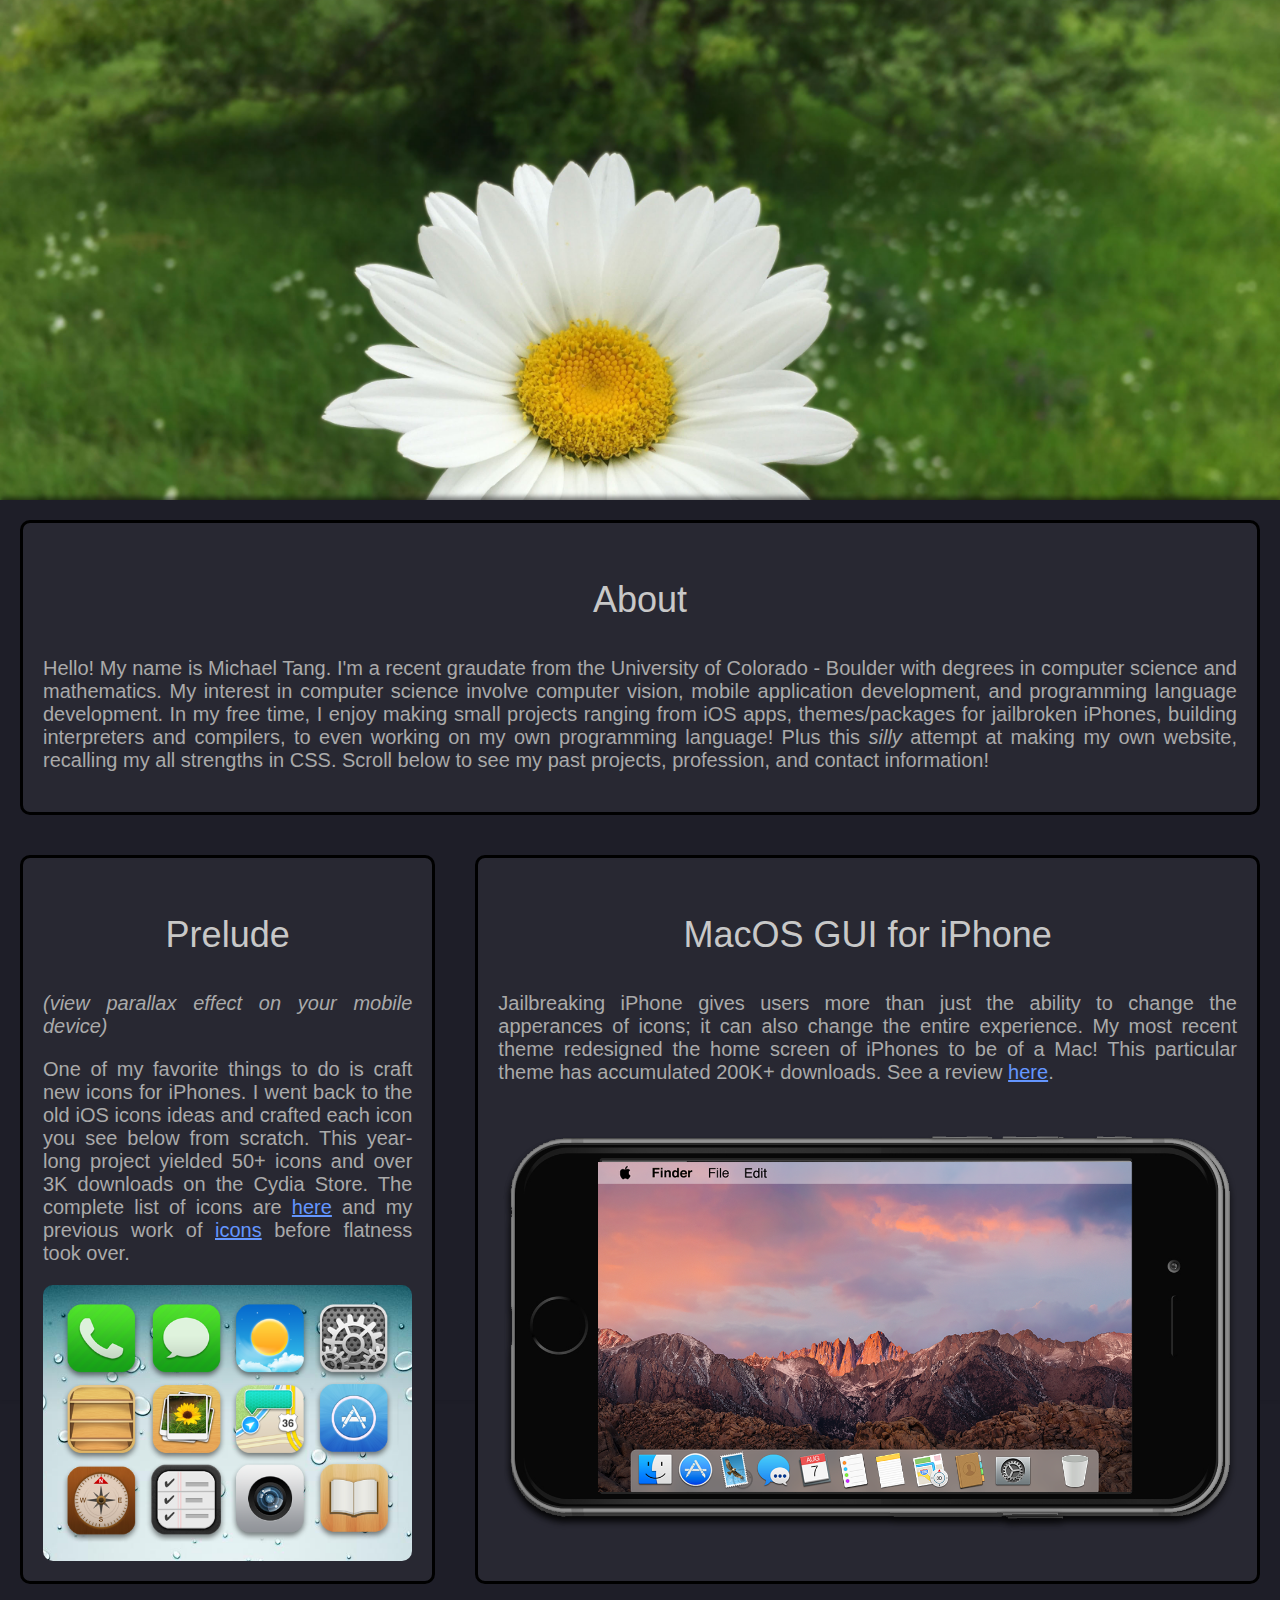
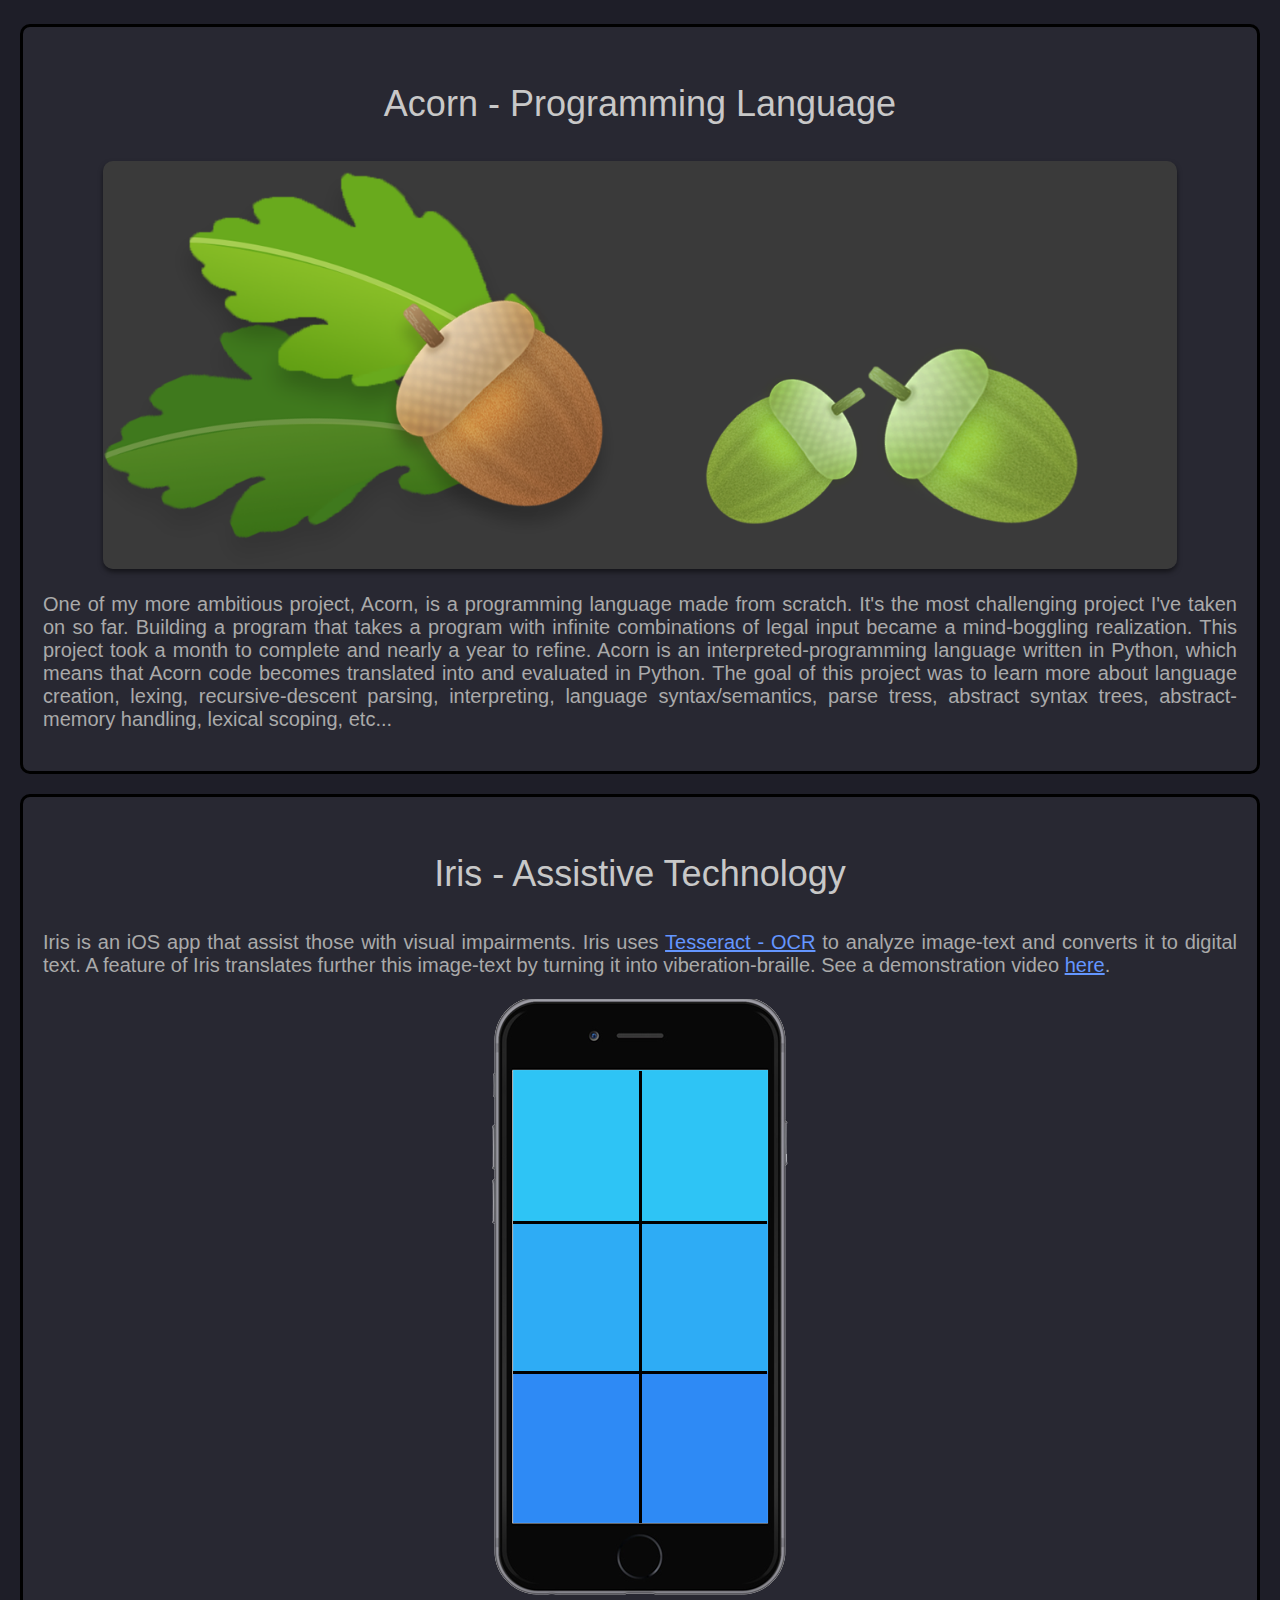
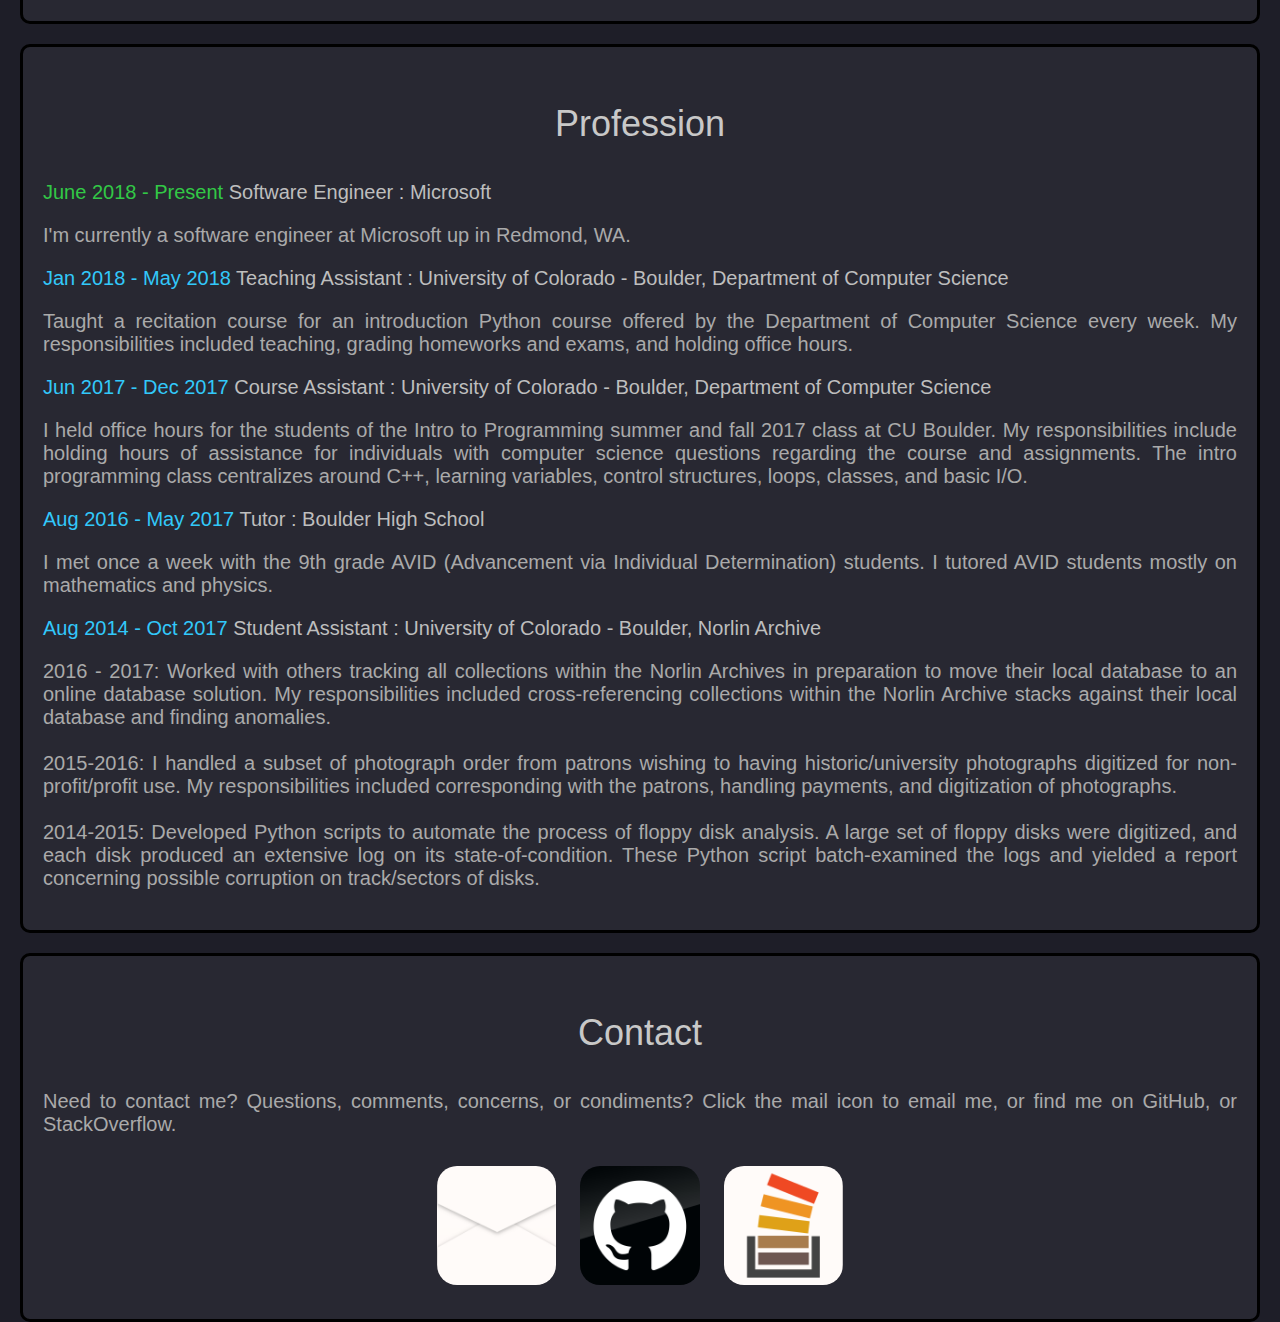
<file: index.html>
<!--Theme by Michael Tang-->
<!DOCTYPE html>
<html>
<head>
<meta charset="UTF-8">
<link rel="stylesheet" type="text/css" href="CSS/index.css">
<script type="text/javascript" src="Javascript/index.js"></script>
</head>
<body id="body" onload="main()">
  <div id="navBar" onclick="invertToolBar()">
    <p class="navBarText" onclick="scrollToAbout()">About</p>
    <p class="navBarText" onclick="scrollToProject()" >Projects</p>
    <p class="navBarText" onclick="scrollToProfession()">Profession</p>
    <p class="navBarText" onclick="scrollToContact()">Contact</p>
    <img src="Images/Grabber.png" id="grabber"/>
  </div>
  <div class="header">
      <img src="Images/Index.jpg"id="flower" alt="White flower" title="White flower"/>
      <!-- hmm I perhaps not... -->
  </div>
  <div id="content">
    <div class="container" id="about">
      <p class="subTitle">About</p>
      <p class="blockText">Hello! My name is Michael Tang. I'm a recent graudate from the University of Colorado - Boulder with degrees in computer science and mathematics.
My interest in computer science involve computer vision, mobile application development, and programming language development.
In my free time, I enjoy making small projects ranging from iOS apps, themes/packages for jailbroken iPhones, building interpreters and compilers, to even working on my own programming language! Plus this <i>silly</i> attempt at making my own website, recalling my all
strengths in CSS. Scroll below to see my past projects, profession, and contact information!
      </p>
    </div>

    <div class="parent" id="projects">
    <div class="container" id="box2">
      <p class="subTitle">Prelude</p>
      <p class="blockText"><i>(view parallax effect on your mobile device)</i></p>
      <button onclick="noParallax()" id="switch">Turn off parallax</button>
      <p class="blockText">One of my favorite things to do is craft new icons for iPhones. I went back to the old iOS icons ideas and crafted each icon you see below from scratch. This year-long project yielded 50+ icons and over 3K downloads on the Cydia Store.
      The complete list of icons are <a href="Images/college.png">here</a> and my previous work of <a href="Images/highSchool.jpg">icons</a> before flatness took over.
      </p>
      <div id="parallax">
        <img src="Images/Parallax.png" id="icons" alt="Prelude icons" title="Prelude icons"/>
        <!--<img src="Images/Parallax.png" id="icons"/>-->
      </div>
      <!-- <p id="x">x</p>
      <p id="y">y</p>
      <p id="z">z</p> -->
    </div>
    <div class="container" id="box3">
      <p class="subTitle">MacOS GUI for iPhone</p>
      <p class="blockText">Jailbreaking iPhone gives users more than just the ability to
change the apperances of icons; it can also change the entire experience. My most recent theme redesigned the home screen
of iPhones to be of a Mac! This particular theme has accumulated 200K+ downloads. See a review <a href="https://www.youtube.com/embed/UzA_JnWp4eI">here</a>.
      </p>
      <div id="parallax2">
        <img src="Images/MacOS.png" id="macOS" alt="MacOS iPhone GUI" title="MacOS iPhone GUI"/>
        <!--<img src="http://mita4829.github.io/Images/Dock.png" id="icons" alt="Mac GUI Theme" title="Mac GUI Theme"/>-->
        <!--<img src="Images/MacOS.png" id="macOS"/>-->
      </div>

    </div>
  </div>
  <div class="container">
    <p class="subTitle">Acorn - Programming Language</p>
    <img src="Images/AcornHero.png" id="cocoaHero" alt="Acorn banner" title="Acorn banner"/>
    <p class="blockText">
    One of my more ambitious project, Acorn, is a programming language made from scratch. It's the most challenging project I've taken on so far. Building a program that takes a program with infinite combinations of legal input became a mind-boggling realization.
    This project took a month to complete and nearly a year to refine. Acorn is an interpreted-programming language written in Python, which means
    that Acorn code becomes translated into and evaluated in Python. The goal of this project was to learn more about language creation, lexing, recursive-descent parsing, interpreting, language syntax/semantics,
    parse tress, abstract syntax trees, abstract-memory handling, lexical scoping, etc...
    </p>
  </div>
  <div class="container">
    <p class="subTitle">Iris - Assistive Technology</p>
    <p class="blockText">Iris is an iOS app that assist those with visual impairments. Iris uses <a href="https://github.com/tesseract-ocr/tesseract">Tesseract - OCR</a> to analyze image-text and converts it to digital text. A feature of Iris
    translates further this image-text by turning it into viberation-braille. See a demonstration video <a href="https://www.youtube.com/watch?v=btsu3TAQu9Q&feature=youtu.be">here</a>.</p>
    <div id="box4">

    <img src="Images/IrisBackground.png" id="IrisPhone"/>
    <div class="circle" id="tl"><p></p></div>
    <div class="circle" id="mr"><p></p></div>
    <div class="circle" id="bl"><p></p></div>
    </div>
  </div>
  <div class="container" id="profession">
    <p class="subTitle">Profession</p>
    <p class="profession">
    <span style="color:rgb(50,200,70)">June 2018 - Present </span> Software Engineer : Microsoft
    </p>
    <p class="blockText">
    I'm currently a software engineer at Microsoft up in Redmond, WA. 
    </p>
    <p class="profession">
    <span style="color:rgb(50,200,250)">Jan 2018 - May 2018 </span> Teaching Assistant : University of Colorado - Boulder, Department of Computer Science
    </p>
    <p class="blockText">
    Taught a recitation course for an introduction Python course offered by the Department of Computer Science every week. My responsibilities included teaching, grading homeworks and exams, and holding office hours.
    </p>
    <p class="profession">
    <span style="color:rgb(50,200,250)">Jun 2017 - Dec 2017</span> Course Assistant : University of Colorado - Boulder, Department of Computer Science
    </p>
    <p class="blockText">
    I held office hours for the students of the Intro to Programming summer and fall 2017 class at CU Boulder. My responsibilities include holding hours of assistance for individuals with computer science questions regarding the course and assignments. The intro programming class centralizes around C++, learning variables, control structures, loops, classes, and basic I/O.
    </p>
    <p class="profession"><span style="color:rgb(50,200,250)">Aug 2016 - May 2017</span> Tutor : Boulder High School</p>
    <p class="blockText">I met once a week with the 9th grade AVID (Advancement via Individual Determination) students. I tutored AVID students mostly on mathematics and physics.</p>
    <p class="profession"><span style="color:rgb(50,200,250)">Aug 2014 - Oct 2017</span> Student Assistant : University of Colorado - Boulder, Norlin Archive</p>
    <p class="blockText">2016 - 2017: Worked with others tracking all collections within the Norlin Archives in preparation to move their local database to an online database solution. My responsibilities included cross-referencing collections within the Norlin Archive stacks against their local database and finding anomalies.
<br/><br/>
2015-2016: I handled a subset of photograph order from patrons wishing to having historic/university photographs digitized for non-profit/profit use. My responsibilities included corresponding with the patrons, handling payments, and digitization of photographs.
<br/><br/>
2014-2015: Developed Python scripts to automate the process of floppy disk analysis. A large set of floppy disks were digitized, and each disk produced an extensive log on its state-of-condition. These Python script batch-examined the logs and yielded a report concerning possible corruption on track/sectors of disks.</p>


  </div>
  <div class="container" id="contact">
    <p class="subTitle">Contact</p>
    <p class="blockText">Need to contact me? Questions, comments, concerns, or condiments? Click the mail icon to email me, or find me on GitHub, or StackOverflow.</p>
    <div>
      <a href="mailto:michaelt0122@gmail.com"><img src="Images/Mail.png" class="contactButtons" title="email"/></a>
      <a href="https://github.com/mita4829"><img src="Images/Github.png" class="contactButtons" title="github"/></a>
      <a href="https://stackoverflow.com/users/3726902/miket25?tab=profile"><img src="Images/SO.png" class="contactButtons" title="stackoverflow"/></a>
    </div>
  </div>
  </div>
</body>
</html>
</file>
<file: CSS/index.css>
html{
  width: 100%;
  height: 100%;
}
p{
  font-family:Helvetica,Arial;
  color:rgba(240,240,240,1);
  font-weight: lighter;
}
body{
  position: absolute;
  background-color: rgba(30, 30, 40, 1);
  width:100%;
  margin: 0;
  padding: 0;
  height: 100%;
}
button{
  font-size: 24px;
  border-radius: 3px;
  background-color: rgba(70,70,70,1);
  color: rgba(170,170,170,1);
}
.navBarText{
  text-align: center;
  font-size: 40px;
  font-weight: 500;
  text-shadow: 0px -2px 3px rgba(50,50,50,0.7);
  color:rgba(240, 240, 240, 0.9);
}
.header{
  /*background: url("http://mita4829.github.io/Images/Index.jpg") no-repeat top center fixed;*/
  height: 500px;
  width: 100%;
  margin: 0 auto;
  padding: 0;
  overflow: hidden;
}

.header img{
  width:100%;
  display: block;
  position: absolute;
  height:auto;
  top:-90px;
  bottom: 0;
}
#content{
  width:100%;
  height:100%;
  position: absolute;
  margin: 0px;
  padding: 0px;
  box-shadow: 0px -3px 5px rgba(0, 0, 0, 0.5);
  background-color: rgba(30, 30, 40, 1);
}
.container{
  margin: 20px;
  padding: 20px;
  text-align: center;
  background-color: rgba(40, 40, 50, 1);
  border-radius: 10px;
  border-style: solid;
}

.subTitle{
  font-size: 36px;
  color:rgba(200,200,200,1);
}
.blockText{
  color: rgba(170,170,170,1);
  font-size: 20px;
  text-align: justify;
}
a{
  color:rgba(100, 150, 255 , 1);
}
#navBar{
  position: absolute;
  -webkit-backdrop-filter: blur(30px);
  box-shadow: 0px 2px 5px rgba(0, 0, 0, 0.5);
  background-color: rgba(50, 50, 50, 0.8);
  border-radius: 0 0 20px 20px;
  top:-500px;
  width:100%;
  height:600px;
  z-index: 2;
}

#grabber{
    width:100px;
    display: block;
    margin-left: auto;
    margin-right: auto;
    margin-top: 140px;
}

#icons{
  position: relative;
  width: 100%;
}


#parallax{
  position: relative;
  background: url("../Images/ParallaxWallpaper.png");
  background-size: cover;
  width:100%;
  margin: 0 auto;
  border-radius: 10px;
}

#parallax2{
  position: relative;
  background: url("../Images/MacOS.png");
  background-size: cover;
  width:100%;
  margin: 0 auto;
}

#macOS{
  position: relative;
  width: 100%;
}

.centerImage{
  position: relative;
  width: inherit;
}


#box2{
  position: relative;
  flex: 1;
}
#box3{
  position: relative;
  flex: 2;
}


.parent{
  display: flex;
}
#cocoaHero{
  width:90%;
  border-radius: 10px;
  margin: 0 auto;
  box-shadow: 0px 3px 5px rgba(0, 0, 0, 0.5);
}
.contactButtons{
  width: 10%;
  border-radius: 20px;
  margin: 10px;
}
.circle{
  position: absolute;
  border-radius: 50%;
  width:100px;
  height:100px;
  background-color: rgba(50,50,205,1);
  z-index: 0;
}
#IrisPhone{
  position: relative;
  z-index: 1;
}
#tl{
  -webkit-animation:expand1 4s infinite;
  -webkit-animation-duration: 4s;
  opacity: 0;
  top:15%;
  left:40%;
}
#mr{
  -webkit-animation: expand2 5s  infinite;
  -webkit-animation-duration: 5s;
  opacity: 0;
  top:40%;
  left:53%;
}
#bl{
  -webkit-animation: expand3 4s  infinite;
  -webkit-animation-duration: 4s;
  -webkit-animation-delay: 1s;
  opacity: 0;
  top:53%;
  left:40%;
}
#box4{
  position: relative;
}
.profession{
  font-size: 20px;
  font-weight: 500;
  color:rgba(190,190,190,1);
  text-align: left;
}
@-webkit-keyframes expand1 {
    0% {
      width:0px;
      height:0px;
      top:15%;
      left:40%;
      opacity: 1;
    }
    50% {
      width:250px;
      height:250px;
      left:30%;
      top:0%;
      opacity: 0;
    }
    100%{
      opacity: 0;
    }
}
@-webkit-keyframes expand2 {
    0% {
      width:0px;
      height:0px;
      top:40%;
      left:53%;
      opacity: 1;
    }
    50% {
      width:250px;
      height:250px;
      left:50%;
      top:35%;
      opacity: 0;
    }
    100%{
      opacity: 0;
    }
}

@-webkit-keyframes expand3 {
    0% {
      width:0px;
      height:0px;
      top:63%;
      left:45%;
      opacity: 1;
    }
    50% {
      width:250px;
      height:250px;

      top:58%;
      left:30%;
      opacity: 0;
    }
    100%{
      opacity: 0;
    }
}
@media only screen and (min-width:375px) and (max-width: 1000px) {
  .subTitle{
    font-size: 36px;
    color:rgba(200,200,200,1);
  }
  .blockText{
    color: rgba(170,170,170,1);
    font-size: 24px;
    text-align: justify;
  }
  .container{
    margin: 40px;
    padding: 20px;
    text-align: center;
    background-color: rgba(40, 40, 40, 1);
    border-radius: 20px;
    overflow: hidden;
  }
  .parent{
    display: block;
  }
  #box2{
    margin: 40px;
    padding: 20px;
    position: relative;
    width: auto;
  }
  #box3{
    margin: 40px;
    padding: 20px;
    position: relative;
    width: auto;
  }
  #tl{
    -webkit-animation:expand1 6s infinite;
    -webkit-animation-duration: 6s;
    opacity: 0;
    top:20%;
    left:35%;
  }
  #bl{
    -webkit-animation: expand3 5s  infinite;
    -webkit-animation-duration: 5s;
    opacity: 0;
    top:58%;
    left:35%;
  }
  @-webkit-keyframes expand3 {
      0% {
        width:0px;
        height:0px;
        top:63%;
        left:35%;
        opacity: 1;
      }
      50% {
        width:250px;
        height:250px;

        top:58%;
        left:20%;
        opacity: 0;
      }
      100%{
        opacity: 0;
      }
  }
  @-webkit-keyframes expand1 {
      0% {
        width:0px;
        height:0px;
        top:15%;
        left:35%;
        opacity: 1;
      }
      50% {
        width:250px;
        height:250px;

        top:0%;
        left:20%;
        opacity: 0;
      }
      100%{
        opacity: 0;
      }
  }
}
</file>
